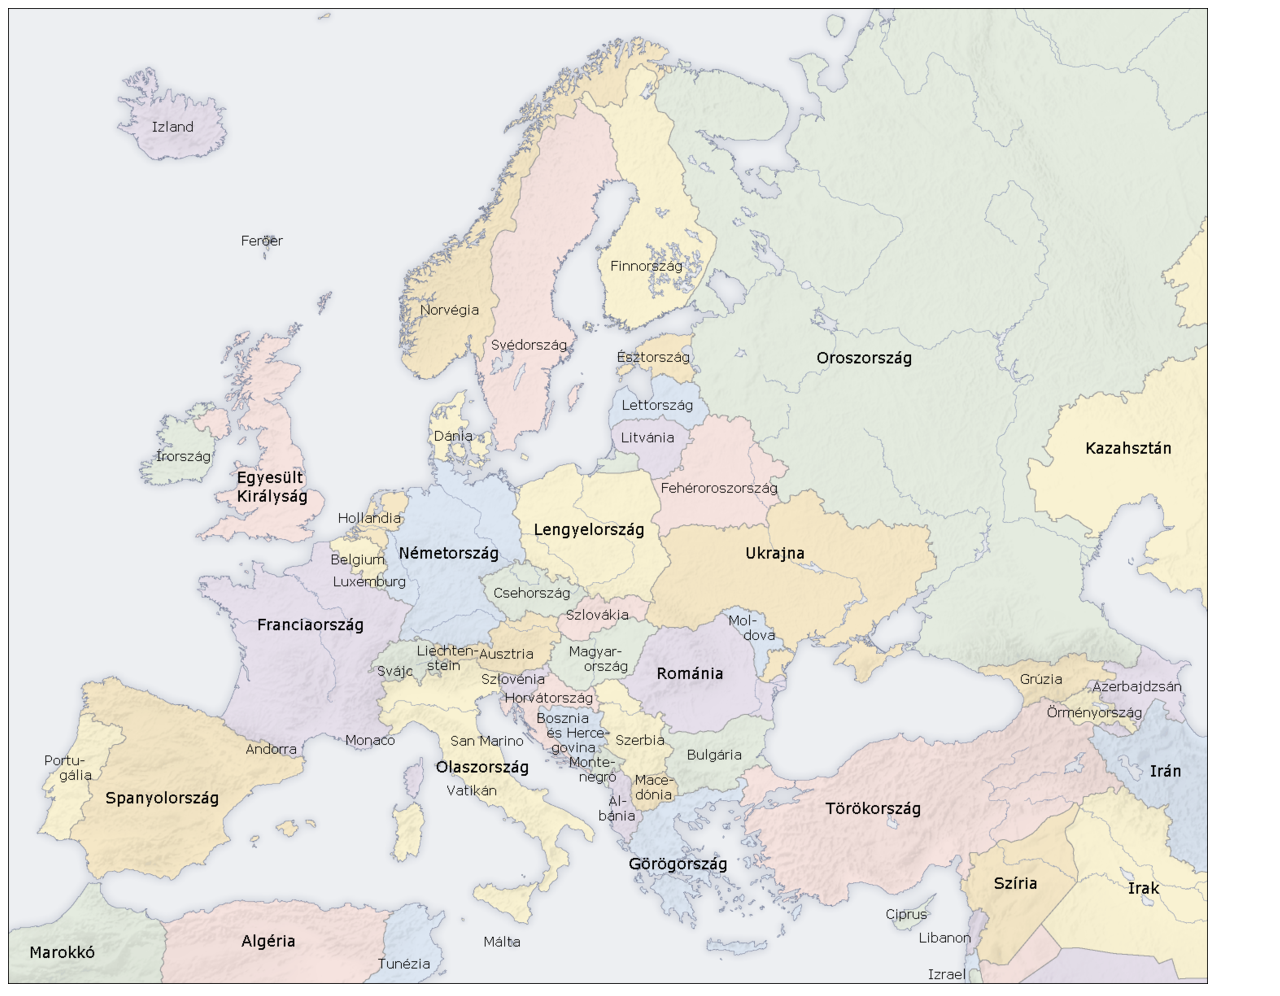
<file: index.html>
<!DOCTYPE html>
<html lang="en">
<head>
    <meta charset="UTF-8">
    <meta http-equiv="X-UA-Compatible" content="IE=edge">
    <meta name="viewport" content="width=device-width, initial-scale=1.0">
    <title>Diktátorok</title>
</head>
<body>
<img src="eu.png" usemap="#image-map" withd="800px">

<map name="image-map">
    <area target="_blank" alt="oroszorszag" title="oroszorszag" href="oroszorszag.html" coords="703,83,1019,467" shape="rect">
    <area target="_blank" alt="Olaszország" title="Olaszország" href="olaszorszag.html" coords="393,680,544,894" shape="rect">
</map>
</body>
</html>
</file>
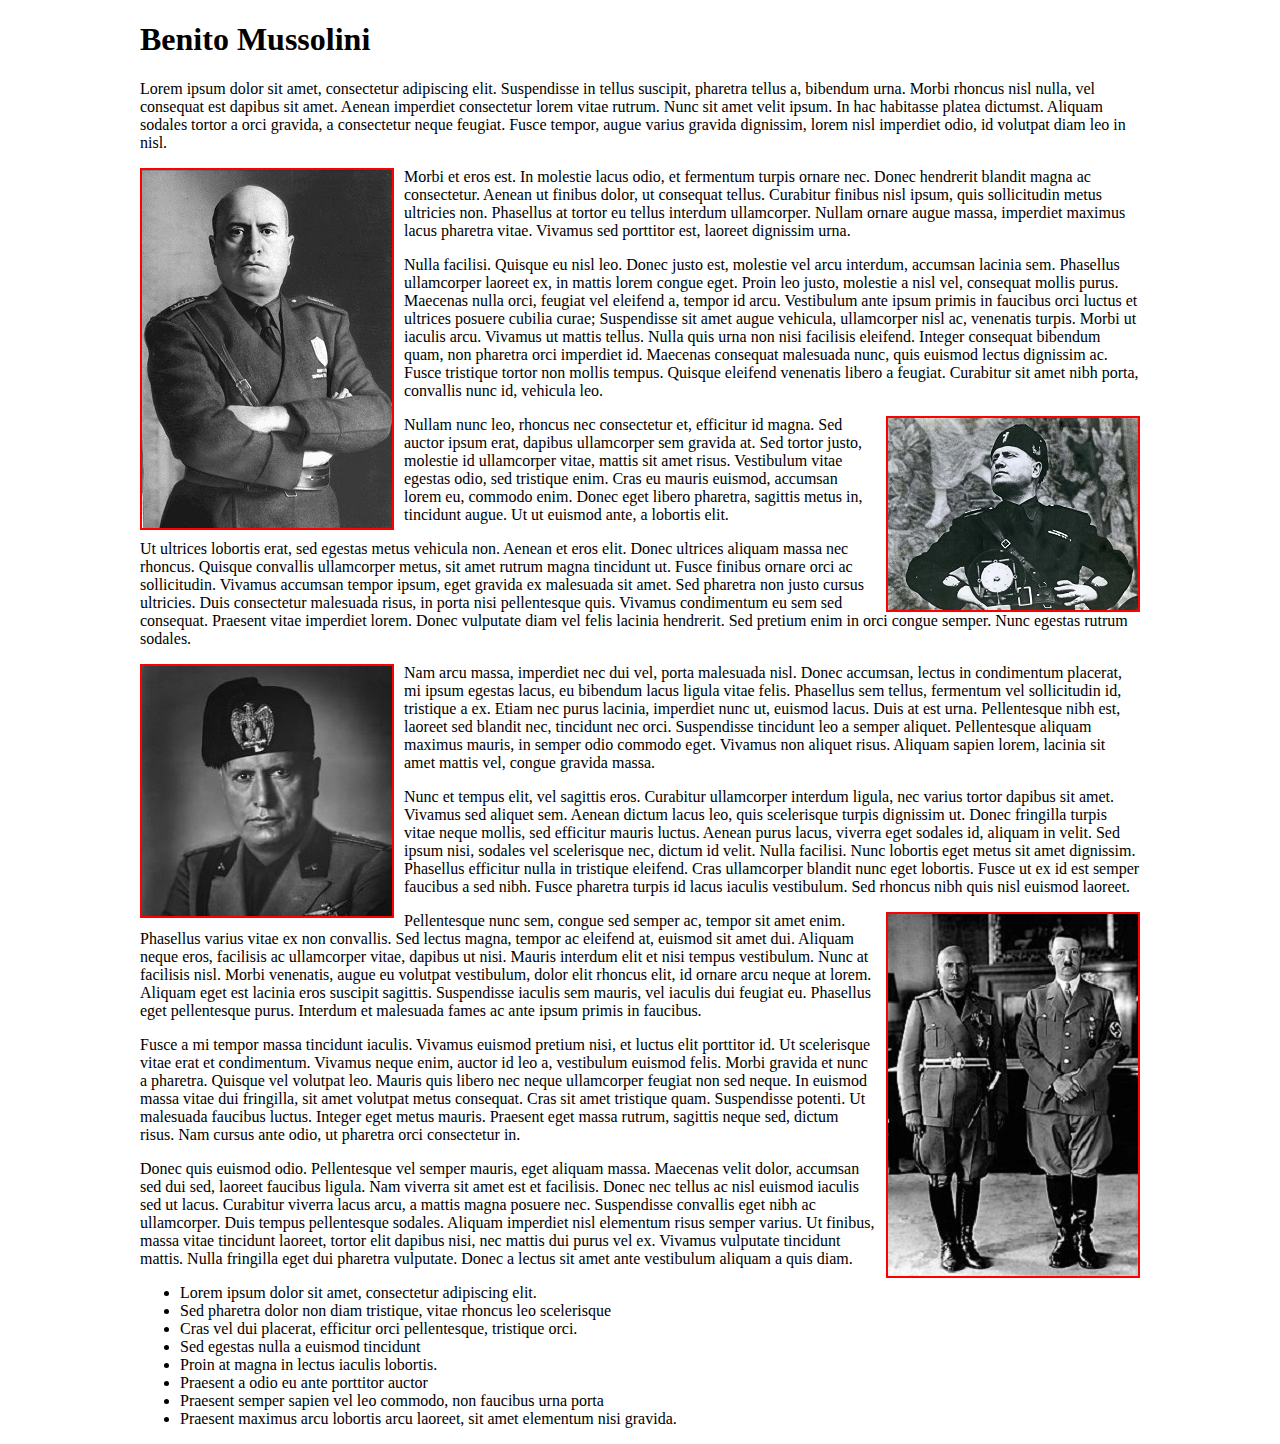
<file: olaszorszag (1).html>
<!DOCTYPE html>
<html lang="en">
<head>
    <meta charset="UTF-8">
    <meta http-equiv="X-UA-Compatible" content="IE=edge">
    <meta name="viewport" content="width=device-width, initial-scale=1.0">
    <link rel="stylesheet" href="style.css">
    <title>Benito Mussolini</title>
</head>
<body>
    <div id="olasz">
        <h1>Benito Mussolini</h1>
        <p>
            Lorem ipsum dolor sit amet, consectetur adipiscing elit. Suspendisse in tellus suscipit, pharetra tellus a, bibendum urna. Morbi rhoncus nisl nulla, vel consequat est dapibus sit amet. Aenean imperdiet consectetur lorem vitae rutrum. Nunc sit amet velit ipsum. In hac habitasse platea dictumst. Aliquam sodales tortor a orci gravida, a consectetur neque feugiat. Fusce tempor, augue varius gravida dignissim, lorem nisl imperdiet odio, id volutpat diam leo in nisl.
        </p>
        <img class="bal" src="37886.jpg">
        <p>
            Morbi et eros est. In molestie lacus odio, et fermentum turpis ornare nec. Donec hendrerit blandit magna ac consectetur. Aenean ut finibus dolor, ut consequat tellus. Curabitur finibus nisl ipsum, quis sollicitudin metus ultricies non. Phasellus at tortor eu tellus interdum ullamcorper. Nullam ornare augue massa, imperdiet maximus lacus pharetra vitae. Vivamus sed porttitor est, laoreet dignissim urna.
        </p>
        <p>
            Nulla facilisi. Quisque eu nisl leo. Donec justo est, molestie vel arcu interdum, accumsan lacinia sem. Phasellus ullamcorper laoreet ex, in mattis lorem congue eget. Proin leo justo, molestie a nisl vel, consequat mollis purus. Maecenas nulla orci, feugiat vel eleifend a, tempor id arcu. Vestibulum ante ipsum primis in faucibus orci luctus et ultrices posuere cubilia curae; Suspendisse sit amet augue vehicula, ullamcorper nisl ac, venenatis turpis. Morbi ut iaculis arcu. Vivamus ut mattis tellus. Nulla quis urna non nisi facilisis eleifend. Integer consequat bibendum quam, non pharetra orci imperdiet id. Maecenas consequat malesuada nunc, quis euismod lectus dignissim ac. Fusce tristique tortor non mollis tempus. Quisque eleifend venenatis libero a feugiat. Curabitur sit amet nibh porta, convallis nunc id, vehicula leo.
        </p>
        <img class="jobb" src="Benito-Mussolini.jpg">
        <p>
            Nullam nunc leo, rhoncus nec consectetur et, efficitur id magna. Sed auctor ipsum erat, dapibus ullamcorper sem gravida at. Sed tortor justo, molestie id ullamcorper vitae, mattis sit amet risus. Vestibulum vitae egestas odio, sed tristique enim. Cras eu mauris euismod, accumsan lorem eu, commodo enim. Donec eget libero pharetra, sagittis metus in, tincidunt augue. Ut ut euismod ante, a lobortis elit.  
        </p>
        <p>
            Ut ultrices lobortis erat, sed egestas metus vehicula non. Aenean et eros elit. Donec ultrices aliquam massa nec rhoncus. Quisque convallis ullamcorper metus, sit amet rutrum magna tincidunt ut. Fusce finibus ornare orci ac sollicitudin. Vivamus accumsan tempor ipsum, eget gravida ex malesuada sit amet. Sed pharetra non justo cursus ultricies. Duis consectetur malesuada risus, in porta nisi pellentesque quis. Vivamus condimentum eu sem sed consequat. Praesent vitae imperdiet lorem. Donec vulputate diam vel felis lacinia hendrerit. Sed pretium enim in orci congue semper. Nunc egestas rutrum sodales.
        </p>
        <img class="bal" src="gettyimages-107708027.jpg">
        <p>
            Nam arcu massa, imperdiet nec dui vel, porta malesuada nisl. Donec accumsan, lectus in condimentum placerat, mi ipsum egestas lacus, eu bibendum lacus ligula vitae felis. Phasellus sem tellus, fermentum vel sollicitudin id, tristique a ex. Etiam nec purus lacinia, imperdiet nunc ut, euismod lacus. Duis at est urna. Pellentesque nibh est, laoreet sed blandit nec, tincidunt nec orci. Suspendisse tincidunt leo a semper aliquet. Pellentesque aliquam maximus mauris, in semper odio commodo eget. Vivamus non aliquet risus. Aliquam sapien lorem, lacinia sit amet mattis vel, congue gravida massa.
        </p>
        <p>
            Nunc et tempus elit, vel sagittis eros. Curabitur ullamcorper interdum ligula, nec varius tortor dapibus sit amet. Vivamus sed aliquet sem. Aenean dictum lacus leo, quis scelerisque turpis dignissim ut. Donec fringilla turpis vitae neque mollis, sed efficitur mauris luctus. Aenean purus lacus, viverra eget sodales id, aliquam in velit. Sed ipsum nisi, sodales vel scelerisque nec, dictum id velit. Nulla facilisi. Nunc lobortis eget metus sit amet dignissim. Phasellus efficitur nulla in tristique eleifend. Cras ullamcorper blandit nunc eget lobortis. Fusce ut ex id est semper faucibus a sed nibh. Fusce pharetra turpis id lacus iaculis vestibulum. Sed rhoncus nibh quis nisl euismod laoreet.
        </p>
         <img class="jobb" src="Mussolini_and_Hitler_1940_(retouched).jpg" usemap="#image-map">
            <map name="image-map">
                 <area target="_blank" alt="" title="" href="nemetorszag.html" coords="114,7,211,313" shape="rect">
            </map>
        <p>
            Pellentesque nunc sem, congue sed semper ac, tempor sit amet enim. Phasellus varius vitae ex non convallis. Sed lectus magna, tempor ac eleifend at, euismod sit amet dui. Aliquam neque eros, facilisis ac ullamcorper vitae, dapibus ut nisi. Mauris interdum elit et nisi tempus vestibulum. Nunc at facilisis nisl. Morbi venenatis, augue eu volutpat vestibulum, dolor elit rhoncus elit, id ornare arcu neque at lorem. Aliquam eget est lacinia eros suscipit sagittis. Suspendisse iaculis sem mauris, vel iaculis dui feugiat eu. Phasellus eget pellentesque purus. Interdum et malesuada fames ac ante ipsum primis in faucibus.
        </p>
        <p>
            Fusce a mi tempor massa tincidunt iaculis. Vivamus euismod pretium nisi, et luctus elit porttitor id. Ut scelerisque vitae erat et condimentum. Vivamus neque enim, auctor id leo a, vestibulum euismod felis. Morbi gravida et nunc a pharetra. Quisque vel volutpat leo. Mauris quis libero nec neque ullamcorper feugiat non sed neque. In euismod massa vitae dui fringilla, sit amet volutpat metus consequat. Cras sit amet tristique quam. Suspendisse potenti. Ut malesuada faucibus luctus. Integer eget metus mauris. Praesent eget massa rutrum, sagittis neque sed, dictum risus. Nam cursus ante odio, ut pharetra orci consectetur in.
        </p>
        <p>
            Donec quis euismod odio. Pellentesque vel semper mauris, eget aliquam massa. Maecenas velit dolor, accumsan sed dui sed, laoreet faucibus ligula. Nam viverra sit amet est et facilisis. Donec nec tellus ac nisl euismod iaculis sed ut lacus. Curabitur viverra lacus arcu, a mattis magna posuere nec. Suspendisse convallis eget nibh ac ullamcorper. Duis tempus pellentesque sodales. Aliquam imperdiet nisl elementum risus semper varius. Ut finibus, massa vitae tincidunt laoreet, tortor elit dapibus nisi, nec mattis dui purus vel ex. Vivamus vulputate tincidunt mattis. Nulla fringilla eget dui pharetra vulputate. Donec a lectus sit amet ante vestibulum aliquam a quis diam.
        </p>

        <ul>
            <li>Lorem ipsum dolor sit amet, consectetur adipiscing elit.</li>
            <li>Sed pharetra dolor non diam tristique, vitae rhoncus leo scelerisque</li>
            <li>Cras vel dui placerat, efficitur orci pellentesque, tristique orci.</li>
            <li>Sed egestas nulla a euismod tincidunt</li>
            <li>Proin at magna in lectus iaculis lobortis.</li>
            <li>Praesent a odio eu ante porttitor auctor</li>
            <li>Praesent semper sapien vel leo commodo, non faucibus urna porta</li>
            <li>Praesent maximus arcu lobortis arcu laoreet, sit amet elementum nisi gravida.</li>
        </ul>
    </div>
</body>
</html>
</file>
<file: style.css>
#olasz {
    margin: auto;
    width: 1000px;

}
img{
    border: 2px;
    border-color: red;
    border-style: solid;
    
    
}
.jobb{
    float: right;
    margin-left: 10px;
    
}

.bal{
    float: left;
    margin-right: 10px;
}
</file>
